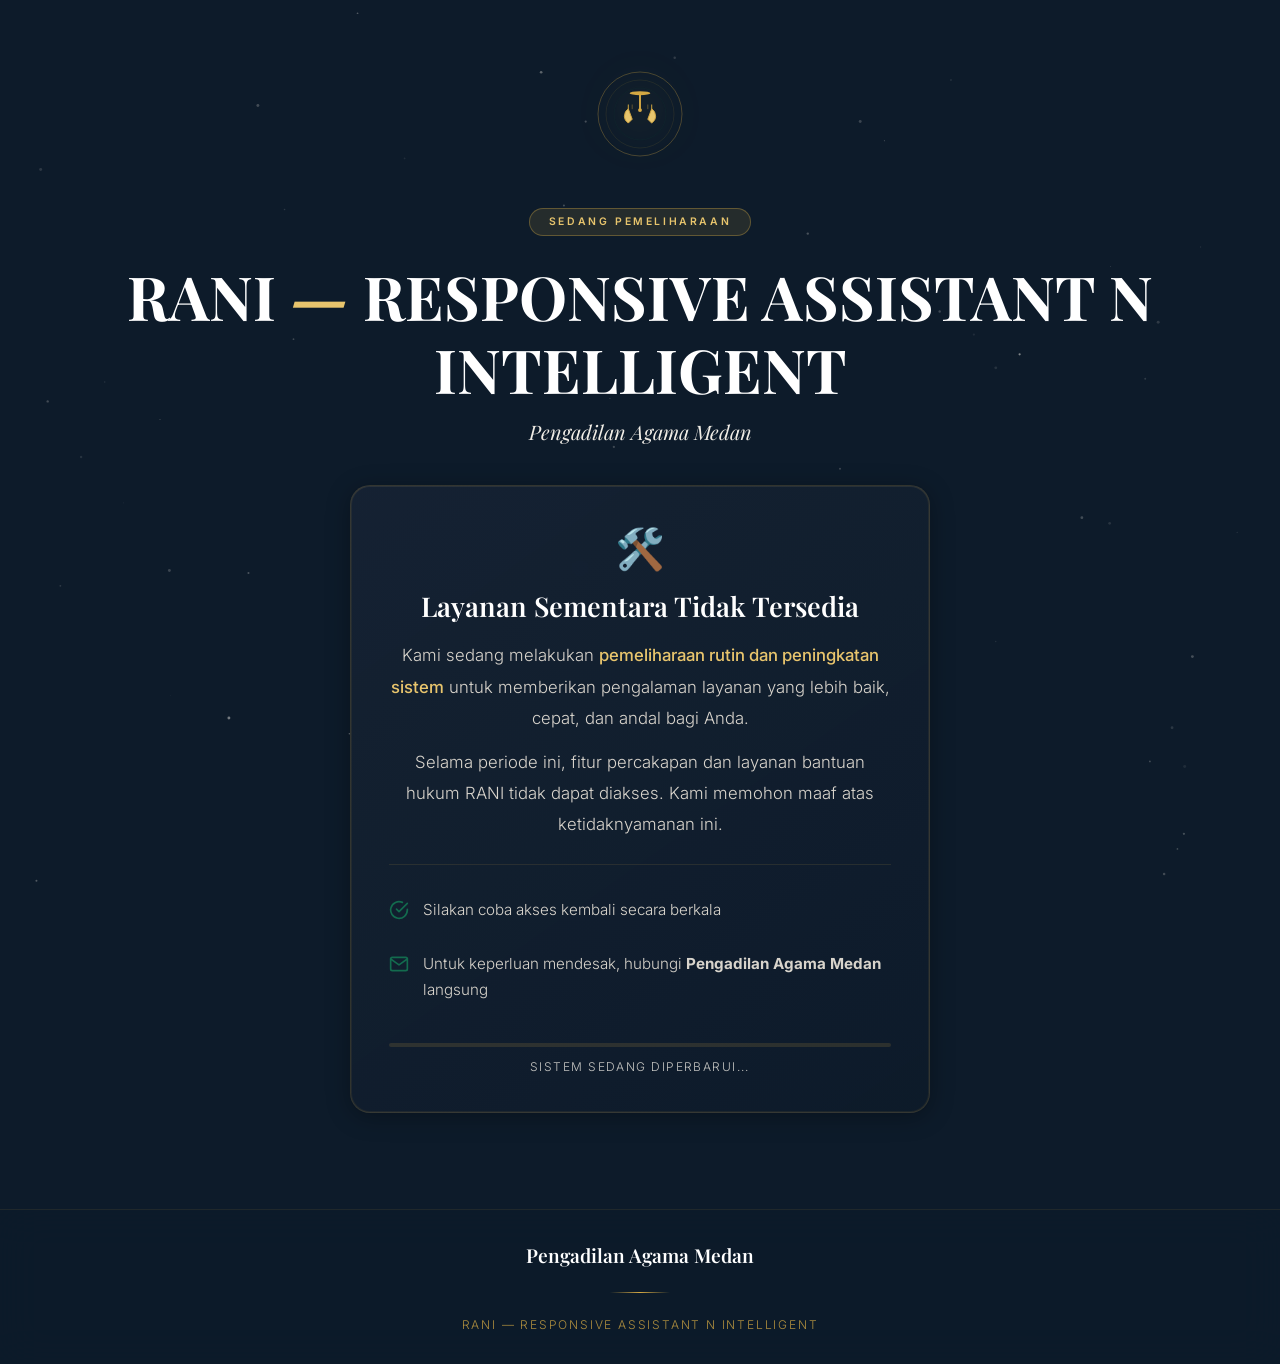
<file: index-maintenance.html>
<!DOCTYPE html>
<html lang="id">
<head>
  <meta charset="UTF-8" />
  <meta name="viewport" content="width=device-width, initial-scale=1.0"/>
  <title>Pemeliharaan Sistem — RANI | Pengadilan Agama Medan</title>
  <link rel="preconnect" href="https://fonts.googleapis.com"/>
  <link rel="preconnect" href="https://fonts.gstatic.com" crossorigin/>
  <link href="https://fonts.googleapis.com/css2?family=Playfair+Display:ital,wght@0,400;0,600;0,700;1,400;1,600&family=Inter:wght@300;400;500;600&display=swap" rel="stylesheet"/>
  <style>
    :root {
      --court-green: #0a5d3f;
      --court-green-light: #136b4e;
      --court-gold: #d4a843;
      --court-gold-light: #e8c56d;
      --navy: #0D1B2A;
      --navy-mid: #162233;
      --ivory: #F0EDE6;
      --ivory-dim: #D8D4CC;
      --white: #FFFFFF;
      --soft-green: rgba(10, 93, 63, 0.08);
      --soft-gold: rgba(212, 168, 67, 0.12);
    }

    * { box-sizing: border-box; margin: 0; padding: 0; }

    html { scroll-behavior: smooth; }

    body {
      background-color: var(--navy);
      color: var(--ivory);
      font-family: 'Inter', sans-serif;
      font-weight: 300;
      overflow-x: hidden;
      min-height: 100vh;
      display: flex;
      flex-direction: column;
    }

    /* ── CANVAS STARS (calm, slow) ── */
    #starfield {
      position: fixed;
      top: 0; left: 0;
      width: 100%; height: 100%;
      pointer-events: none;
      z-index: 0;
    }

    /* ── MAIN CONTENT ── */
    .main-content {
      position: relative;
      z-index: 1;
      flex: 1;
      display: flex;
      flex-direction: column;
      align-items: center;
      justify-content: center;
      text-align: center;
      padding: 4rem 1.5rem;
      min-height: 100vh;
    }

    /* ── GENTLE PULSE ORNAMENT ── */
    .ornament-wrap {
      margin-bottom: 2.5rem;
      position: relative;
      display: inline-block;
    }

    .ornament-svg {
      filter: drop-shadow(0 0 20px rgba(212, 168, 67, 0.35));
      animation: gentlePulse 4s ease-in-out infinite alternate;
    }

    @keyframes gentlePulse {
      from { filter: drop-shadow(0 0 16px rgba(212, 168, 67, 0.25)); }
      to   { filter: drop-shadow(0 0 28px rgba(232, 197, 109, 0.5)); }
    }

    .pulse-ring {
      animation: ringExpand 3s ease-out infinite;
      transform-origin: 50% 50%;
    }

    @keyframes ringExpand {
      0%   { transform: scale(0.8); opacity: 0.4; }
      50%  { transform: scale(1.1); opacity: 0.15; }
      100% { transform: scale(1.3); opacity: 0; }
    }

    /* ── BADGE ── */
    .badge-maintenance {
      display: inline-block;
      font-family: 'Inter', sans-serif;
      font-size: 0.65rem;
      font-weight: 600;
      letter-spacing: 0.25em;
      text-transform: uppercase;
      color: var(--court-gold-light);
      border: 1px solid rgba(212, 168, 67, 0.35);
      padding: 0.4rem 1.2rem;
      border-radius: 100px;
      margin-bottom: 1.5rem;
      background: var(--soft-gold);
      animation: badgeFade 2.5s ease-in-out infinite alternate;
    }

    @keyframes badgeFade {
      from { opacity: 0.7; border-color: rgba(212, 168, 67, 0.25); }
      to   { opacity: 1; border-color: rgba(212, 168, 67, 0.5); }
    }

    /* ── TITLE ── */
    .main-title {
      font-family: 'Playfair Display', serif;
      font-size: clamp(2.2rem, 5.5vw, 3.8rem);
      font-weight: 700;
      line-height: 1.2;
      color: var(--white);
      margin-bottom: 0.75rem;
    }

    .main-title em {
      color: var(--court-gold-light);
      font-style: italic;
    }

    .subtitle {
      font-family: 'Playfair Display', serif;
      font-size: clamp(1rem, 2.2vw, 1.25rem);
      font-style: italic;
      color: var(--lavender);
      margin-bottom: 2.5rem;
      font-weight: 400;
    }

    /* ── MESSAGE CARD ── */
    .message-card {
      max-width: 580px;
      width: 100%;
      background: linear-gradient(145deg, rgba(22, 34, 51, 0.95), rgba(13, 27, 42, 0.98));
      border: 1px solid rgba(212, 168, 67, 0.18);
      border-radius: 20px;
      padding: clamp(1.5rem, 3vw, 2.5rem);
      margin-bottom: 2rem;
      box-shadow: 
        0 4px 24px rgba(0, 0, 0, 0.3),
        0 0 0 1px rgba(212, 168, 67, 0.08) inset,
        0 1px 0 rgba(255, 255, 255, 0.03) inset;
      backdrop-filter: blur(10px);
    }

    .message-icon {
      font-size: 2.5rem;
      margin-bottom: 1rem;
      display: block;
      color: var(--court-gold);
      animation: iconFloat 3s ease-in-out infinite;
    }

    @keyframes iconFloat {
      0%, 100% { transform: translateY(0); }
      50% { transform: translateY(-6px); }
    }

    .message-title {
      font-family: 'Playfair Display', serif;
      font-size: clamp(1.3rem, 3vw, 1.7rem);
      font-weight: 600;
      color: var(--white);
      line-height: 1.3;
      margin-bottom: 1rem;
    }

    .message-body {
      font-size: clamp(0.95rem, 1.8vw, 1.05rem);
      line-height: 1.85;
      color: var(--ivory-dim);
      font-weight: 300;
    }

    .message-body p {
      margin-bottom: 0.85rem;
    }

    .message-body p:last-child {
      margin-bottom: 0;
    }

    .message-body strong {
      color: var(--court-gold-light);
      font-weight: 500;
    }

    /* ── INFO LIST ── */
    .info-list {
      list-style: none;
      display: flex;
      flex-direction: column;
      gap: 0.75rem;
      margin-top: 1.5rem;
      padding-top: 1.5rem;
      border-top: 1px solid rgba(212, 168, 67, 0.12);
      text-align: left;
    }

    .info-item {
      display: flex;
      align-items: flex-start;
      gap: 0.85rem;
      font-size: clamp(0.85rem, 1.6vw, 0.95rem);
      line-height: 1.7;
      color: var(--ivory-dim);
      padding: 0.5rem 0;
      transition: color 0.3s ease;
    }

    .info-item:hover {
      color: var(--ivory);
    }

    .info-item svg {
      flex-shrink: 0;
      width: 20px;
      height: 20px;
      color: var(--court-green-light);
      margin-top: 0.15rem;
    }

    /* ── PROGRESS INDICATOR ── */
    .progress-wrap {
      margin-top: 2rem;
    }

    .progress-bar {
      width: 100%;
      height: 4px;
      background: rgba(212, 168, 67, 0.15);
      border-radius: 2px;
      overflow: hidden;
      position: relative;
    }

    .progress-fill {
      height: 100%;
      background: linear-gradient(90deg, var(--court-green), var(--court-gold), var(--court-green-light));
      background-size: 200% 100%;
      border-radius: 2px;
      width: 0%;
      animation: progressFlow 3s ease-in-out infinite, progressGrow 8s ease-in-out infinite;
    }

    @keyframes progressFlow {
      0% { background-position: 200% 0; }
      100% { background-position: -200% 0; }
    }

    @keyframes progressGrow {
      0%, 100% { width: 15%; }
      50% { width: 65%; }
    }

    .progress-text {
      font-size: 0.75rem;
      letter-spacing: 0.12em;
      text-transform: uppercase;
      color: var(--lavender);
      margin-top: 0.75rem;
      opacity: 0.8;
    }

    /* ── FOOTER ── */
    .footer {
      position: relative;
      z-index: 1;
      padding: 2rem 1.5rem;
      border-top: 1px solid rgba(212, 168, 67, 0.1);
      background: rgba(13, 27, 42, 0.6);
      backdrop-filter: blur(20px);
    }

    .footer-content {
      max-width: 760px;
      margin: 0 auto;
      display: flex;
      flex-direction: column;
      align-items: center;
      gap: 1rem;
      text-align: center;
    }

    .court-name {
      font-family: 'Playfair Display', serif;
      font-size: clamp(1rem, 2vw, 1.2rem);
      font-weight: 600;
      color: var(--white);
    }

    .court-tagline {
      font-size: 0.75rem;
      letter-spacing: 0.15em;
      text-transform: uppercase;
      color: var(--court-gold);
      opacity: 0.8;
    }

    .contact-info {
      font-size: 0.8rem;
      color: var(--ivory-dim);
      line-height: 1.7;
    }

    .contact-info a {
      color: var(--court-gold-light);
      text-decoration: none;
      transition: color 0.3s ease;
    }

    .contact-info a:hover {
      color: var(--white);
      text-decoration: underline;
    }

    .divider {
      width: 60px;
      height: 1px;
      background: linear-gradient(90deg, transparent, var(--court-gold), transparent);
      margin: 0.5rem 0;
    }

    /* ── RESPONSIVE ── */
    @media (max-width: 480px) {
      .main-content { padding: 2.5rem 1rem; }
      .message-card { padding: 1.5rem; border-radius: 16px; }
      .info-item { font-size: 0.9rem; }
    }

    @media (prefers-reduced-motion: reduce) {
      *, *::before, *::after {
        animation-duration: 0.01ms !important;
        animation-iteration-count: 1 !important;
        transition-duration: 0.01ms !important;
      }
    }
  </style>
</head>
<body>
  <!-- Starfield Canvas -->
  <canvas id="starfield" aria-hidden="true"></canvas>

  <!-- Main Content -->
  <main class="main-content">
    <!-- Ornament -->
    <div class="ornament-wrap" aria-hidden="true">
      <svg class="ornament-svg" width="100" height="100" viewBox="0 0 100 100" xmlns="http://www.w3.org/2000/svg">
        <circle class="pulse-ring" cx="50" cy="50" r="42" fill="none" stroke="var(--court-gold)" stroke-width="1" opacity="0.3"/>
        <circle class="pulse-ring" cx="50" cy="50" r="34" fill="none" stroke="var(--court-gold)" stroke-width="0.5" opacity="0.2" style="animation-delay: 1s;"/>
        <circle class="pulse-ring" cx="50" cy="50" r="26" fill="none" stroke="var(--court-green-light)" stroke-width="0.5" opacity="0.15" style="animation-delay: 2s;"/>
        <!-- Scales of Justice Icon -->
        <g transform="translate(50, 50) scale(0.65)">
          <!-- Beam -->
          <path d="M0 -32 L0 -8" stroke="var(--court-gold)" stroke-width="3" stroke-linecap="round" fill="none"/>
          <ellipse cx="0" cy="-32" rx="16" ry="3" fill="var(--court-gold)"/>
          <!-- Left Pan -->
          <path d="M-18 -8 Q-24 -4 -24 4 Q-24 10 -18 14 L-12 8 Z" fill="var(--court-gold-light)" stroke="var(--court-gold)" stroke-width="1.5"/>
          <!-- Right Pan -->
          <path d="M18 -8 Q24 -4 24 4 Q24 10 18 14 L12 8 Z" fill="var(--court-gold-light)" stroke="var(--court-gold)" stroke-width="1.5"/>
          <!-- Chains -->
          <path d="M-18 -8 L-18 -14" stroke="var(--court-gold)" stroke-width="1.5" stroke-linecap="round"/>
          <path d="M18 -8 L18 -14" stroke="var(--court-gold)" stroke-width="1.5" stroke-linecap="round"/>
          <path d="M-12 -8 L-12 -14" stroke="var(--court-gold)" stroke-width="1" stroke-linecap="round" opacity="0.6"/>
          <path d="M12 -8 L12 -14" stroke="var(--court-gold)" stroke-width="1" stroke-linecap="round" opacity="0.6"/>
          <!-- Center decoration -->
          <circle cx="0" cy="-6" r="3" fill="var(--court-gold)"/>
        </g>
      </svg>
    </div>

    <!-- Badge -->
    <span class="badge-maintenance" role="status" aria-live="polite">Sedang Pemeliharaan</span>

    <!-- Title -->
    <h1 class="main-title">RANI <em>—</em> RESPONSIVE ASSISTANT N INTELLIGENT</h1>
    <p class="subtitle">Pengadilan Agama Medan</p>

    <!-- Message Card -->
    <article class="message-card" role="alert">
      <span class="message-icon" aria-hidden="true">🛠️</span>
      <h2 class="message-title">Layanan Sementara Tidak Tersedia</h2>
      <div class="message-body">
        <p>Kami sedang melakukan <strong>pemeliharaan rutin dan peningkatan sistem</strong> untuk memberikan pengalaman layanan yang lebih baik, cepat, dan andal bagi Anda.</p>
        <p>Selama periode ini, fitur percakapan dan layanan bantuan hukum RANI tidak dapat diakses. Kami memohon maaf atas ketidaknyamanan ini.</p>
      </div>
      <ul class="info-list" role="list" aria-label="Informasi pemeliharaan">
        <li class="info-item">
          <svg xmlns="http://www.w3.org/2000/svg" viewBox="0 0 24 24" fill="none" stroke="currentColor" stroke-width="2" stroke-linecap="round" stroke-linejoin="round" aria-hidden="true"><path d="M22 11.08V12a10 10 0 1 1-5.93-9.14"/><polyline points="22 4 12 14.01 9 11.01"/></svg>
          <span>Silakan coba akses kembali secara berkala</span>
        </li>
        <li class="info-item">
          <svg xmlns="http://www.w3.org/2000/svg" viewBox="0 0 24 24" fill="none" stroke="currentColor" stroke-width="2" stroke-linecap="round" stroke-linejoin="round" aria-hidden="true"><path d="M4 4h16c1.1 0 2 .9 2 2v12c0 1.1-.9 2-2 2H4c-1.1 0-2-.9-2-2V6c0-1.1.9-2 2-2z"/><polyline points="22,6 12,13 2,6"/></svg>
          <span>Untuk keperluan mendesak, hubungi <strong>Pengadilan Agama Medan</strong> langsung</span>
        </li>
      </ul>
      <div class="progress-wrap" role="progressbar" aria-valuemin="0" aria-valuemax="100" aria-label="Kemajuan pemeliharaan sistem">
        <div class="progress-bar" aria-hidden="true">
          <div class="progress-fill"></div>
        </div>
        <p class="progress-text">Sistem sedang diperbarui...</p>
      </div>
    </article>
  </main>

  <!-- Footer -->
  <footer class="footer" role="contentinfo">
    <div class="footer-content">
      <p class="court-name">Pengadilan Agama Medan</p>
      <div class="divider" aria-hidden="true"></div>
      <p class="court-tagline">RANI — Responsive Assistant N Intelligent</p>
    </div>
  </footer>

  <script>
    // ── STARFIELD (calm, sparse) ──
    (function() {
      const canvas = document.getElementById('starfield');
      const ctx = canvas.getContext('2d');
      let stars = [];
      let width = 0, height = 0;
      let animationId = null;

      function resize() {
        width = canvas.width = window.innerWidth;
        height = canvas.height = window.innerHeight;
        makeStars();
      }

      function makeStars() {
        const density = Math.min(120, Math.floor((width * height) / 18000));
        stars = [];
        for (let i = 0; i < density; i++) {
          stars.push({
            x: Math.random() * width,
            y: Math.random() * height,
            r: Math.random() * 1.2 + 0.3,
            opacity: Math.random() * 0.4 + 0.15,
            speed: Math.random() * 0.15 + 0.03,
            phase: Math.random() * Math.PI * 2
          });
        }
      }

      function draw() {
        ctx.clearRect(0, 0, width, height);
        for (const s of stars) {
          const twinkle = Math.sin(Date.now() * 0.0005 * s.speed + s.phase) * 0.3 + 0.7;
          ctx.beginPath();
          ctx.arc(s.x, s.y, s.r, 0, Math.PI * 2);
          ctx.fillStyle = `rgba(240, 237, 230, ${s.opacity * twinkle})`;
          ctx.fill();
        }
        animationId = requestAnimationFrame(draw);
      }

      function init() {
        resize();
        draw();
        window.addEventListener('resize', resize, { passive: true });
      }

      if (document.readyState === 'loading') {
        document.addEventListener('DOMContentLoaded', init);
      } else {
        init();
      }

      // Cleanup on unload
      window.addEventListener('beforeunload', () => {
        if (animationId) cancelAnimationFrame(animationId);
        window.removeEventListener('resize', resize);
      });
    })();

    // ── GENTLE MESSAGE CARD ENTRANCE ──
    (function() {
      const card = document.querySelector('.message-card');
      if (!card) return;

      const observer = new IntersectionObserver((entries) => {
        entries.forEach(entry => {
          if (entry.isIntersecting) {
            entry.target.style.animation = 'fadeInUp 0.8s ease-out forwards';
            observer.unobserve(entry.target);
          }
        });
      }, { threshold: 0.15 });

      card.style.opacity = '0';
      card.style.transform = 'translateY(20px)';
      observer.observe(card);

      // Inject keyframe if not exists
      if (!document.getElementById('maintenance-keyframes')) {
        const style = document.createElement('style');
        style.id = 'maintenance-keyframes';
        style.textContent = `
          @keyframes fadeInUp {
            to { opacity: 1; transform: translateY(0); }
          }
        `;
        document.head.appendChild(style);
      }
    })();

    // ── PROGRESS BAR ARIA UPDATE (simulated) ──
    (function() {
      const progressBar = document.querySelector('.progress-bar');
      const progressFill = document.querySelector('.progress-fill');
      const progressWrap = document.querySelector('.progress-wrap');
      if (!progressBar || !progressFill || !progressWrap) return;

      let simulatedProgress = 15;
      const updateProgress = () => {
        simulatedProgress += Math.random() * 3 + 0.5;
        if (simulatedProgress > 95) simulatedProgress = 15; // loop
        progressFill.style.width = `${simulatedProgress}%`;
        progressWrap.setAttribute('aria-valuenow', Math.round(simulatedProgress));
      };
      setInterval(updateProgress, 2000);
    })();
  </script>
</body>
</html>
</file>
